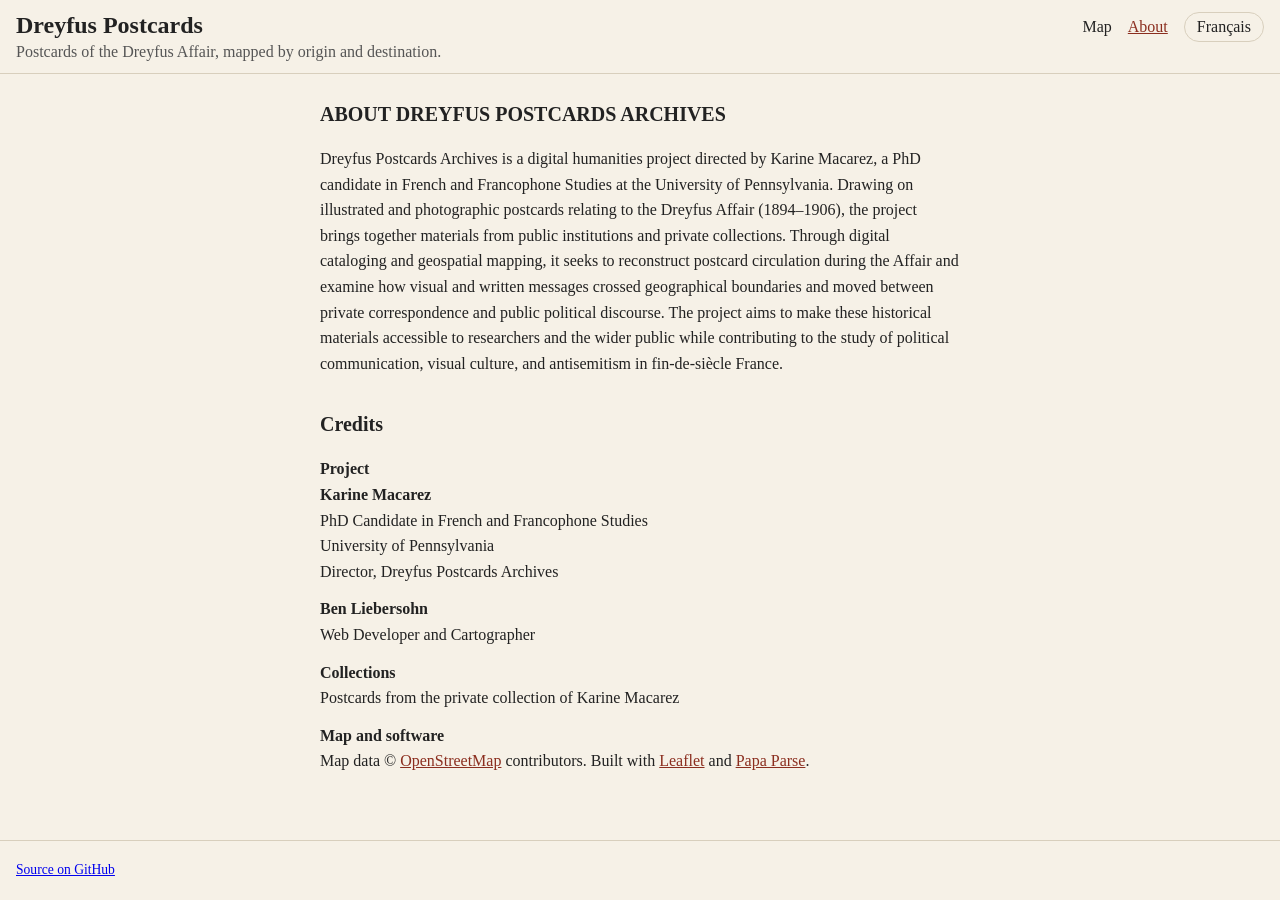
<file: about.html>
<!doctype html>
<html lang="en">
<head>
  <meta charset="utf-8">
  <meta name="viewport" content="width=device-width, initial-scale=1">
  <title data-i18n="aboutTitle">About · Dreyfus Postcards</title>
  <meta name="description" content="About the Dreyfus Postcards project: project statement and credits.">
  <link rel="stylesheet" href="css/style.css">
</head>
<body>
  <header class="site-header">
    <div class="site-title">
      <h1 data-i18n="title">Dreyfus Postcards</h1>
      <p data-i18n="tagline">Postcards of the Dreyfus Affair, mapped by origin and destination.</p>
    </div>
    <nav class="site-nav">
      <a href="index.html" data-i18n="navMap">Map</a>
      <a href="about.html" aria-current="page" data-i18n="navAbout">About</a>
      <button type="button" id="lang-switch" class="lang-switch"></button>
    </nav>
  </header>

  <!-- The page text is written out in each language; js/about.js shows the
       one matching the current language. Edit the two articles below. -->
  <main class="about">
    <article lang="en">
      <h2>ABOUT DREYFUS POSTCARDS ARCHIVES</h2>
      <p>
Dreyfus Postcards Archives is a digital humanities project directed by Karine Macarez, a PhD candidate in French and Francophone Studies at the University of Pennsylvania. Drawing on illustrated and photographic postcards relating to the Dreyfus Affair (1894–1906), the project brings together materials from public institutions and private collections. Through digital cataloging and geospatial mapping, it seeks to reconstruct postcard circulation during the Affair and examine how visual and written messages crossed geographical boundaries and moved between private correspondence and public political discourse. The project aims to make these historical materials accessible to researchers and the wider public while contributing to the study of political communication, visual culture, and antisemitism in fin-de-siècle France.</p>
      <h2>Credits</h2>
      <dl class="credits">
        <dt>Project</dt>
        <dd>
          <p><b>Karine Macarez</b><br>
            PhD Candidate in French and Francophone Studies<br>
            University of Pennsylvania<br>
            Director, Dreyfus Postcards Archives</p>
          <p><b>Ben Liebersohn</b><br>
            Web Developer and Cartographer</p>
        </dd>
        <dt>Collections</dt>
        <dd>Postcards from the private collection of Karine Macarez</dd>
        <dt>Map and software</dt>
        <dd>Map data &copy; <a href="https://www.openstreetmap.org/copyright">OpenStreetMap</a> contributors.
          Built with <a href="https://leafletjs.com/">Leaflet</a> and
          <a href="https://www.papaparse.com/">Papa Parse</a>.</dd>
      </dl>
    </article>

    <article lang="fr" hidden>
      <h2>AU SUJET DE DREYFUS POSTCARDS ARCHIVES</h2>
      <p>Dreyfus Postcards Archives est un projet d'humanités numériques dirigé par Karine Macarez, doctorante en études françaises et francophones à l'Université de Pennsylvanie. Consacré aux cartes postales illustrées et photographiques relatives à l'affaire Dreyfus (1894-1906), le projet rassemble des documents provenant d'institutions publiques et de collections privées. À travers un travail de catalogage numérique et de cartographie géospatiale, il cherche à reconstituer la circulation des cartes postales pendant l'affaire et à examiner comment les messages visuels et écrits pouvaient franchir les frontières géographiques et circuler entre la correspondance privée et le discours politique public. Le projet vise à faciliter l'accès à ces documents historiques pour les chercheurs et le grand public, tout en contribuant à l'étude de la culture visuelle, de la communication politique et de l'antisémitisme en France à la fin du XIXe siècle.</p>

      <h2>Crédits</h2>
      <dl class="credits">
        <dt>Projet</dt>
        <dd>
          <p><b>Karine Macarez</b><br>
            Doctorante en études françaises et francophones<br>
            Université de Pennsylvanie<br>
            Directrice du projet Dreyfus Postcards Archives</p>
          <p><b>Ben Liebersohn</b><br>
            Développeur web et cartographe</p>
        </dd>
        <dt>Collections</dt>
        <dd>Collection privée Karine Macarez</dd>
        <dt>Carte et logiciels</dt>
        <dd>Données cartographiques &copy; les contributeurs
          d’<a href="https://www.openstreetmap.org/copyright">OpenStreetMap</a>.
          Réalisé avec <a href="https://leafletjs.com/">Leaflet</a> et
          <a href="https://www.papaparse.com/">Papa Parse</a>.</dd>
      </dl>
    </article>
  </main>

  <footer class="site-footer">
    <p><a href="https://github.com/benliebersohn/dreyfus-postcards" data-i18n="source">Source on GitHub</a></p>
  </footer>

  <script type="module" src="js/about.js"></script>
</body>
</html>
</file>
<file: css/style.css>
/* Basic layout: header on top, panel + map fill the rest, small footer. */

* { box-sizing: border-box; }

:root {
  --paper: #f6f1e7;      /* old-paper tone */
  --paper-dark: #ece4d3;
  --line: #d8cfbd;
  --ink: #222;
  --muted: #666;
  --accent: #8b2e1f;     /* same red as the map routes */
}

html, body {
  height: 100%;
  margin: 0;
}

body {
  display: flex;
  flex-direction: column;
  font-family: Georgia, "Times New Roman", serif;
  color: var(--ink);
  background: var(--paper);
}

.site-header {
  display: flex;
  align-items: flex-start;
  justify-content: space-between;
  flex-wrap: wrap;  /* nav drops below the title on narrow screens */
  gap: 1rem;
  padding: 0.75rem 1rem;
  border-bottom: 1px solid var(--line);
}

.site-nav {
  display: flex;
  flex-shrink: 0;
  align-items: center;
  gap: 1rem;
}

.site-nav a {
  color: var(--ink);
  text-decoration: none;
}

.site-nav a:hover,
.site-nav a[aria-current="page"] {
  color: var(--accent);
  text-decoration: underline;
}

.lang-switch {
  padding: 0.3rem 0.75rem;
  background: var(--paper);
  border: 1px solid var(--line);
  border-radius: 999px;
}

.lang-switch:hover {
  border-color: var(--accent);
  color: var(--accent);
}

.site-title {
  flex: 1 1 20rem;  /* takes the spare width, but may shrink so long titles wrap */
  min-width: 0;
}

.site-header h1 {
  margin: 0;
  font-size: 1.5rem;
}

.site-header p {
  margin: 0.25rem 0 0;
  color: #555;
}

main {
  flex: 1;          /* panel + map take all remaining height */
  min-height: 0;    /* lets the panel scroll inside instead of growing the page */
  display: flex;
}

#panel {
  width: 380px;
  flex: none;
  overflow-y: auto;
  border-right: 1px solid var(--line);
}

#map {
  flex: 1;
  min-height: 300px;
}

.site-footer {
  padding: 0.5rem 1rem;
  font-size: 0.85rem;
  color: #555;
  border-top: 1px solid var(--line);
}

button {
  font: inherit;
  color: inherit;
  cursor: pointer;
}

.visually-hidden {
  position: absolute;
  width: 1px;
  height: 1px;
  overflow: hidden;
  clip-path: inset(50%);
  white-space: nowrap;
}

/* ---- Panel: search ---- */

.panel-search {
  position: sticky;   /* search stays visible while the list scrolls */
  top: 0;
  z-index: 1;
  padding: 0.75rem 1rem;
  background: var(--paper);
  border-bottom: 1px solid var(--line);
}

.panel-search input {
  width: 100%;
  padding: 0.5rem 0.75rem;
  font: inherit;
  border: 1px solid var(--line);
  border-radius: 4px;
  background: #fff;
}

.panel-search input:focus {
  outline: 2px solid var(--accent);
  outline-offset: -1px;
}

/* ---- Panel: filters ---- */

.facets {
  padding: 0.25rem 1rem;
  border-bottom: 1px solid var(--line);
}

.facet summary {
  padding: 0.4rem 0;
  font-size: 0.85rem;
  font-weight: bold;
  text-transform: uppercase;
  letter-spacing: 0.04em;
  color: #555;
  cursor: pointer;
}

.facet-active {
  font-weight: normal;
  text-transform: none;
  color: var(--accent);
}

.chips {
  display: flex;
  flex-wrap: wrap;
  gap: 0.35rem;
  padding-bottom: 0.6rem;
}

.chip {
  padding: 0.2rem 0.6rem;
  font-size: 0.85rem;
  border: 1px solid var(--line);
  border-radius: 999px;
  background: #fff;
}

.chip:hover:not(:disabled) {
  border-color: var(--accent);
}

.chip[aria-pressed="true"] {
  background: var(--accent);
  border-color: var(--accent);
  color: #fff;
}

.chip:disabled {
  opacity: 0.4;
  cursor: default;
}

.chip .n {
  margin-left: 0.15rem;
  font-size: 0.75rem;
  opacity: 0.7;
}

.chip.small {
  font-size: 0.75rem;
}

.more, .clear-filters, .copy-link {
  padding: 0;
  border: none;
  background: none;
  font-size: 0.85rem;
  color: var(--accent);
  text-decoration: underline;
}

/* ---- Panel: card list ---- */

.panel-status {
  display: flex;
  justify-content: space-between;
  padding: 0.5rem 1rem;
  font-size: 0.85rem;
  color: var(--muted);
}

.cards {
  list-style: none;
  margin: 0;
  padding: 0;
}

.card-item {
  border-top: 1px solid var(--line);
  border-left: 4px solid transparent;
}

.card-item.hot {
  background: var(--paper-dark);
  border-left-color: var(--accent);
}

.card-item.selected {
  background: #fff;
  border-left-color: var(--accent);
}

.card-summary {
  display: block;
  width: 100%;
  padding: 0.6rem 1rem 0.6rem 0.75rem;
  text-align: left;
  border: none;
  background: none;
}

.card-summary > span {
  display: block;
}

.card-meta, .card-route {
  font-size: 0.8rem;
  color: var(--muted);
}

.card-title {
  margin: 0.1rem 0;
  font-weight: bold;
}

.card-excerpt {
  margin-top: 0.25rem;
  font-size: 0.85rem;
  font-style: italic;
  color: #444;
}

.card-detail {
  padding: 0 1rem 1rem 0.75rem;
}

.card-detail blockquote {
  margin: 0 0 0.75rem;
  padding: 0.5rem 0.75rem;
  border-left: 3px solid var(--line);
  background: var(--paper);
  font-style: italic;
  line-height: 1.5;
}

.card-detail dl {
  display: grid;
  grid-template-columns: auto 1fr;
  gap: 0.25rem 0.75rem;
  margin: 0 0 0.75rem;
  font-size: 0.85rem;
}

.card-detail dt {
  color: var(--muted);
}

.card-detail dd {
  margin: 0;
}

.card-detail .sub {
  display: block;
  color: var(--muted);
}

.empty {
  padding: 1rem;
  color: var(--muted);
}

/* ---- Map popups (short previews; full record is in the panel) ---- */

.leaflet-popup-content {
  max-height: 50vh;
  overflow-y: auto;  /* busy places (Paris) list many cards */
}

.place-name {
  margin: 0 0 0.5rem;
  font-size: 1.1rem;
}

.card-list h3 {
  margin: 0.5rem 0;
  font-size: 0.95rem;
  border-bottom: 1px solid var(--line);
}

.card-list ul {
  margin: 0;
  padding: 0;
  list-style: none;
}

.card-list li {
  margin-bottom: 0.5rem;
}

.card-list a {
  color: var(--accent);
  font-weight: bold;
}

.card-list .meta {
  display: block;
  color: var(--muted);
  font-size: 0.8rem;
}

/* Thumbnail of the front in map popups; removed when a card has no scan. */
.card-list li {
  display: flow-root;   /* contain the floated thumbnail */
}

.popup-thumb {
  float: left;
  width: 48px;
  height: 48px;
  margin: 0 0.5rem 0.25rem 0;
  object-fit: cover;
  border: 1px solid var(--line);
}

/* ---- Postcard scans ---- */

.scan {
  margin: 0 0 1rem;
}

.scan-zoom {
  display: block;
  width: 100%;
  padding: 0;
  border: 1px solid var(--line);
  background: var(--paper-dark);
  cursor: zoom-in;
}

.scan img {
  display: block;
  width: 100%;
  max-height: 22rem;
  object-fit: contain;
}

/* Only the side named in data-side is shown. */
.scan[data-side="front"] img[data-side="back"],
.scan[data-side="back"] img[data-side="front"] {
  display: none;
}

.scan-sides {
  display: flex;
  gap: 0.4rem;
  margin-top: 0.4rem;
}

.scan-viewer {
  max-width: 95vw;
  max-height: 95vh;
  padding: 0;
  border: 0;
  background: transparent;
  overflow: visible;
}

.scan-viewer::backdrop {
  background: rgba(20, 15, 10, 0.85);
}

.scan-viewer img {
  display: block;
  max-width: 95vw;
  max-height: calc(95vh - 3rem);  /* leave room for the buttons below */
  margin: 0 auto;
}

.scan-viewer-bar {
  display: flex;
  justify-content: space-between;
  align-items: center;
  gap: 1rem;
  margin-top: 0.5rem;
}

.scan-viewer-close {
  margin-left: auto;
  padding: 0.3rem 0.75rem;
  background: var(--paper);
  border: 1px solid var(--line);
  border-radius: 999px;
}

/* ---- Phones: map on top, panel scrolls below ---- */

@media (max-width: 700px) {
  /* The whole page scrolls, so the card list gets the full screen below the map. */
  html, body {
    height: auto;
  }

  main {
    flex-direction: column-reverse;  /* panel comes first in the HTML, so flip it */
  }

  #map {
    flex: none;
    height: 50vh;
  }

  #panel {
    width: auto;
    overflow-y: visible;
    border-right: none;
    border-top: 1px solid var(--line);
  }
}

/* ---- About page ---- */

main.about {
  display: block;     /* one scrolling column instead of panel + map */
  overflow-y: auto;
}

.about article {
  max-width: 42rem;
  margin: 0 auto;
  padding: 1.5rem 1rem 3rem;
  line-height: 1.6;
}

.about h2 {
  margin: 2rem 0 0.5rem;
  font-size: 1.25rem;
}

.about article > :first-child {
  margin-top: 0;
}

.about a {
  color: var(--accent);
}

.credits dt {
  margin-top: 0.75rem;
  font-weight: bold;
}

.credits dd {
  margin: 0;
}

.credits dd p {
  margin: 0 0 0.75rem;
}
</file>
